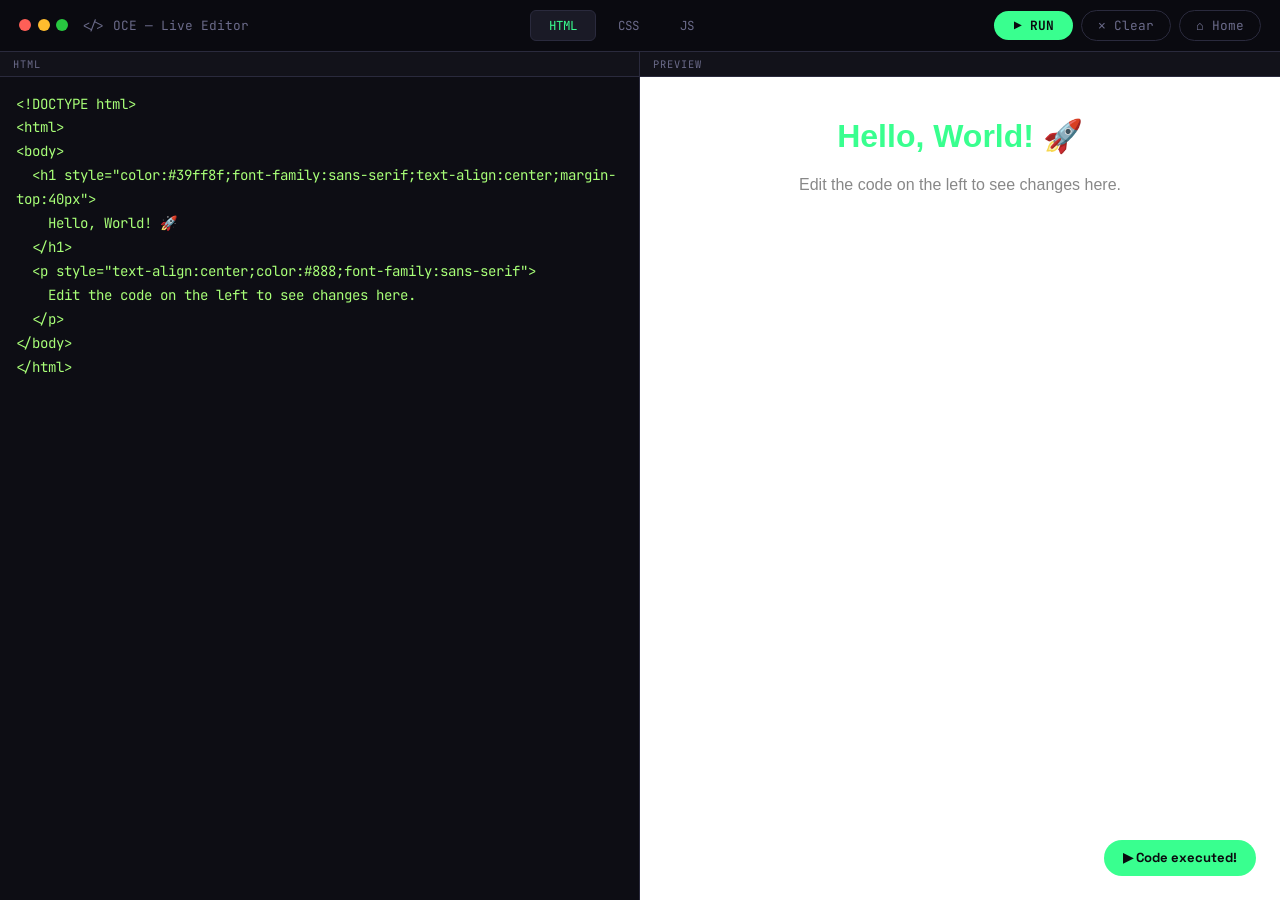
<file: codeedit.html>
<!DOCTYPE html>
<html lang="en">
<head>
  <meta charset="UTF-8">
  <meta name="viewport" content="width=device-width, initial-scale=1.0">
  <title>OCE — Code Editor</title>
  <link href="https://fonts.googleapis.com/css2?family=Space+Grotesk:wght@400;600;700&family=JetBrains+Mono:wght@400;600&display=swap" rel="stylesheet">
  <link rel="stylesheet" href="codeedit.css">
</head>
<body>

<div class="editor-shell">

  <!-- TOP BAR -->
  <div class="topbar">
    <div class="topbar-left">
      <div class="dots">
        <span class="dot dot-r"></span>
        <span class="dot dot-y"></span>
        <span class="dot dot-g"></span>
      </div>
      <span class="editor-title">&lt;/&gt; OCE — Live Editor</span>
    </div>
    <div class="topbar-tabs">
      <button class="tab active" onclick="switchTab('html', this)">HTML</button>
      <button class="tab" onclick="switchTab('css', this)">CSS</button>
      <button class="tab" onclick="switchTab('js', this)">JS</button>
    </div>
    <div class="topbar-right">
      <button class="run-btn" onclick="runCode()">▶ RUN</button>
      <button class="clear-btn" onclick="clearCode()">✕ Clear</button>
      <a href="index.html" class="home-btn">⌂ Home</a>
    </div>
  </div>

  <!-- BODY -->
  <div class="editor-body">

    <!-- PANES -->
    <div class="panes-wrap">
      <div class="pane active" id="pane-html">
        <div class="pane-label">HTML</div>
        <textarea id="htmlCode" spellcheck="false" placeholder="<!-- Write HTML here -->"></textarea>
      </div>
      <div class="pane" id="pane-css">
        <div class="pane-label">CSS</div>
        <textarea id="cssCode" spellcheck="false" placeholder="/* Write CSS here */"></textarea>
      </div>
      <div class="pane" id="pane-js">
        <div class="pane-label">JavaScript</div>
        <textarea id="jsCode" spellcheck="false" placeholder="// Write JavaScript here"></textarea>
      </div>
    </div>

    <!-- PREVIEW -->
    <div class="preview-wrap">
      <div class="pane-label">Preview</div>
      <iframe id="preview-window"></iframe>
    </div>

  </div>
</div>

<div class="toast" id="toast"></div>

<script src="codeedit.js"></script>
</body>
</html>
</file>
<file: codeedit.css>
:root {
  --bg: #0a0a0f;
  --surface: #12121a;
  --surface2: #1a1a26;
  --accent: #39ff8f;
  --text: #e8e8f0;
  --muted: #6b6b8a;
  --border: #2a2a3d;
}

* { margin: 0; padding: 0; box-sizing: border-box; }

body {
  background: var(--bg);
  font-family: 'Space Grotesk', sans-serif;
  height: 100vh; display: flex; flex-direction: column;
  overflow: hidden;
}

.editor-shell {
  display: flex; flex-direction: column;
  height: 100vh; background: var(--bg);
}

/* ── TOPBAR ── */
.topbar {
  display: flex; align-items: center; justify-content: space-between;
  padding: 0.65rem 1.2rem;
  background: #0a0a10; border-bottom: 1px solid var(--border);
  flex-shrink: 0;
}
.topbar-left { display: flex; align-items: center; gap: 0.8rem; }
.dots { display: flex; gap: 0.4rem; }
.dot { width: 12px; height: 12px; border-radius: 50%; display: inline-block; }
.dot-r { background: #ff5f57; }
.dot-y { background: #febc2e; }
.dot-g { background: #28c840; }
.editor-title {
  font-family: 'JetBrains Mono', monospace;
  font-size: 0.8rem; color: var(--muted);
}

.topbar-tabs { display: flex; gap: 0.25rem; }
.tab {
  padding: 0.35rem 1.1rem; border-radius: 6px;
  font-family: 'JetBrains Mono', monospace; font-size: 0.78rem;
  cursor: pointer; border: 1px solid transparent;
  color: var(--muted); background: transparent; transition: all 0.2s;
}
.tab.active { background: var(--surface2); color: var(--accent); border-color: var(--border); }
.tab:hover:not(.active) { color: var(--text); }

.topbar-right { display: flex; align-items: center; gap: 0.5rem; }
.run-btn {
  padding: 0.35rem 1.2rem; border-radius: 20px;
  background: var(--accent); color: #0a0a0f;
  font-weight: 700; font-size: 0.8rem; border: none; cursor: pointer;
  font-family: 'JetBrains Mono', monospace; transition: all 0.2s;
}
.run-btn:hover { box-shadow: 0 0 20px rgba(57,255,143,0.4); }
.clear-btn {
  padding: 0.35rem 1rem; border-radius: 20px;
  background: transparent; color: var(--muted);
  font-size: 0.8rem; border: 1px solid var(--border); cursor: pointer;
  font-family: 'JetBrains Mono', monospace; transition: all 0.2s;
}
.clear-btn:hover { color: #ff5f57; border-color: #ff5f57; }
.home-btn {
  padding: 0.35rem 1rem; border-radius: 20px;
  background: transparent; color: var(--muted);
  font-size: 0.8rem; border: 1px solid var(--border);
  text-decoration: none; font-family: 'JetBrains Mono', monospace; transition: all 0.2s;
}
.home-btn:hover { color: var(--accent); border-color: var(--accent); }

/* ── EDITOR BODY ── */
.editor-body {
  display: flex; flex: 1; overflow: hidden;
}

.panes-wrap {
  width: 50%; display: flex; flex-direction: column;
  border-right: 1px solid var(--border);
}

.pane {
  flex: 1; display: none; flex-direction: column;
}
.pane.active { display: flex; }

.pane-label {
  padding: 0.3rem 0.8rem;
  font-family: 'JetBrains Mono', monospace;
  font-size: 0.65rem; color: var(--muted);
  background: var(--surface); border-bottom: 1px solid var(--border);
  text-transform: uppercase; letter-spacing: 0.1em; flex-shrink: 0;
}

.pane textarea {
  flex: 1; background: #0d0d14; color: #a8ff78;
  font-family: 'JetBrains Mono', monospace; font-size: 0.88rem;
  padding: 1rem; border: none; outline: none; resize: none;
  line-height: 1.7; tab-size: 2;
}
.pane textarea::placeholder { color: #2a2a40; }

/* ── PREVIEW ── */
.preview-wrap {
  width: 50%; display: flex; flex-direction: column;
  background: white;
}
.preview-wrap .pane-label { background: var(--surface); }
.preview-wrap iframe {
  flex: 1; border: none; background: white;
}

/* ── TOAST ── */
.toast {
  position: fixed; bottom: 1.5rem; right: 1.5rem; z-index: 999;
  background: var(--accent); color: #0a0a0f;
  padding: 0.6rem 1.2rem; border-radius: 30px;
  font-weight: 700; font-size: 0.82rem;
  transform: translateY(80px); opacity: 0;
  transition: all 0.4s cubic-bezier(0.34, 1.56, 0.64, 1);
  pointer-events: none;
}
.toast.show { transform: translateY(0); opacity: 1; }

@media (max-width: 768px) {
  .editor-body { flex-direction: column; }
  .panes-wrap, .preview-wrap { width: 100%; height: 50%; }
  .editor-title { display: none; }
}
</file>
